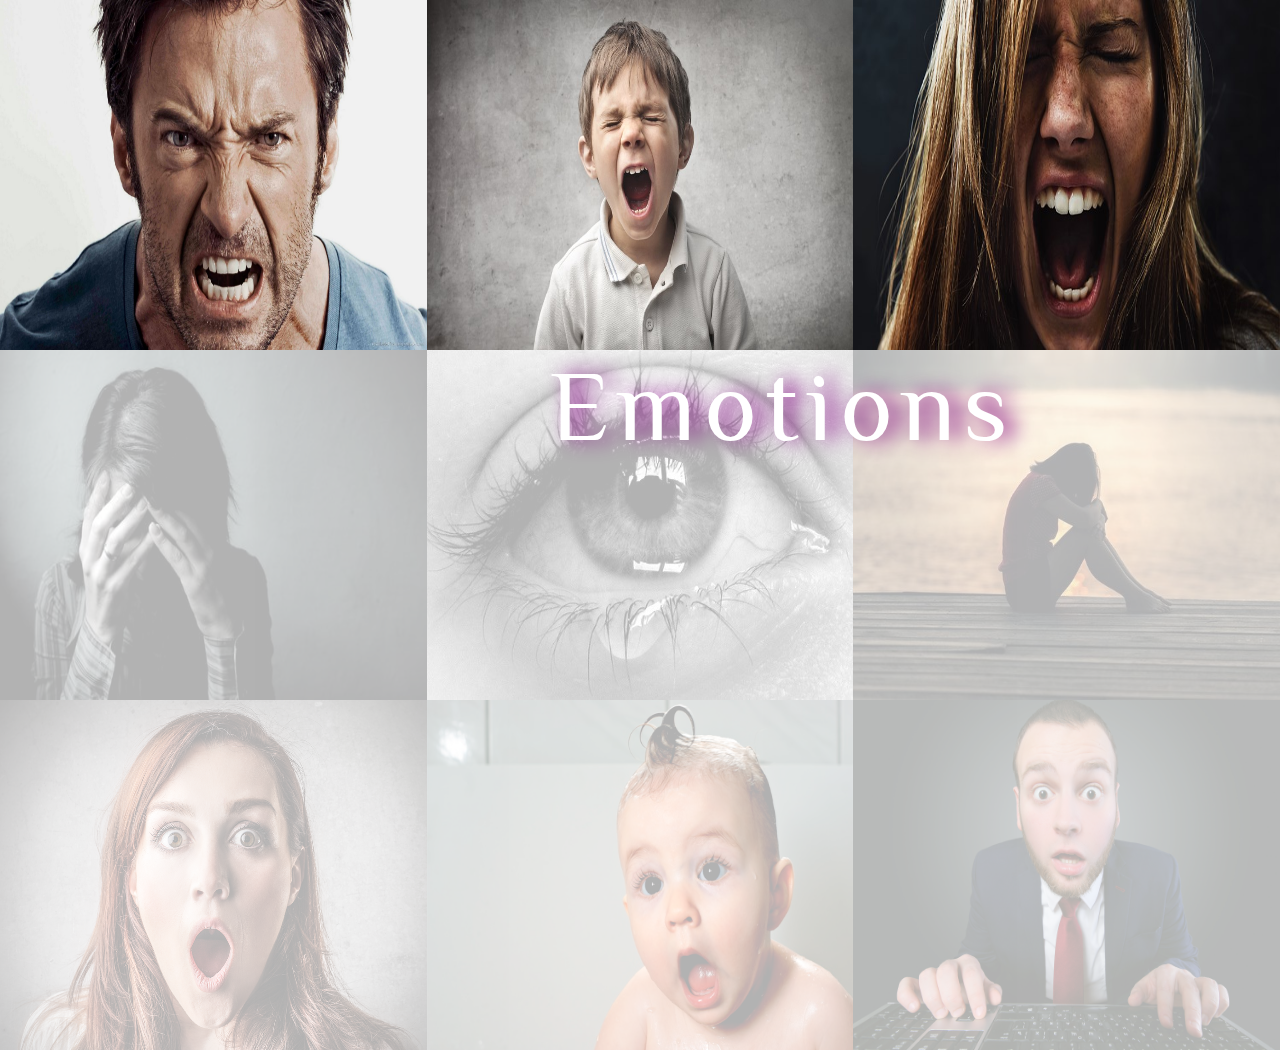
<file: index.html>
<!DOCTYPE html>
<html>
	<head>
		<meta charset="utf-8">
		<title>Emotions</title>
		<link rel="stylesheet" type="text/css" href="styles.css">
	</head>

	<body>

		<div class="column">
			<a href="drawing1.html"><div class="row" id="anger">
				<img src="images/anger1.jpg">
				<img src="images/anger2.jpg">
				<img src="images/anger3.jpg">
			</div></a>

			<a href="drawing2.html"><div class="row" id="sad">
				<img src="images/sad1.jpg">
				<img src="images/sad2.jpg">
				<img src="images/sad3.jpeg">
			</div></a>


			<a href="drawing3.html"><div class="row" id="surprise">
				<img src="images/surprise1.jpg">
				<img src="images/surprise2.jpg">
				<img src="images/surprise3.jpg">		
			</div></a>
		</div>

		<p>Emotions</p>



		<script type="text/javascript">
			var anger = document.querySelector('#anger');
			var sad = document.querySelector('#sad');
			var surprise = document.querySelector('#surprise');

			anger.onmouseover = function() {
				anger.style.opacity ="1.0";
				anger.style.transition = "2s";
			}
			anger.onmouseout = function() {
				anger.style.opacity = "0.3";
			}
			sad.onmouseover = function() {
				sad.style.opacity ="1.0";
				sad.style.transition = "2s";
			}
			sad.onmouseout = function() {
				sad.style.opacity = "0.3";
			}
			surprise.onmouseover = function() {
				surprise.style.opacity ="1.0";
				surprise.style.transition = "2s";
			}
			surprise.onmouseout = function() {
				surprise.style.opacity = "0.3";
			}	

		</script>
	</body>
	</html>
</file>
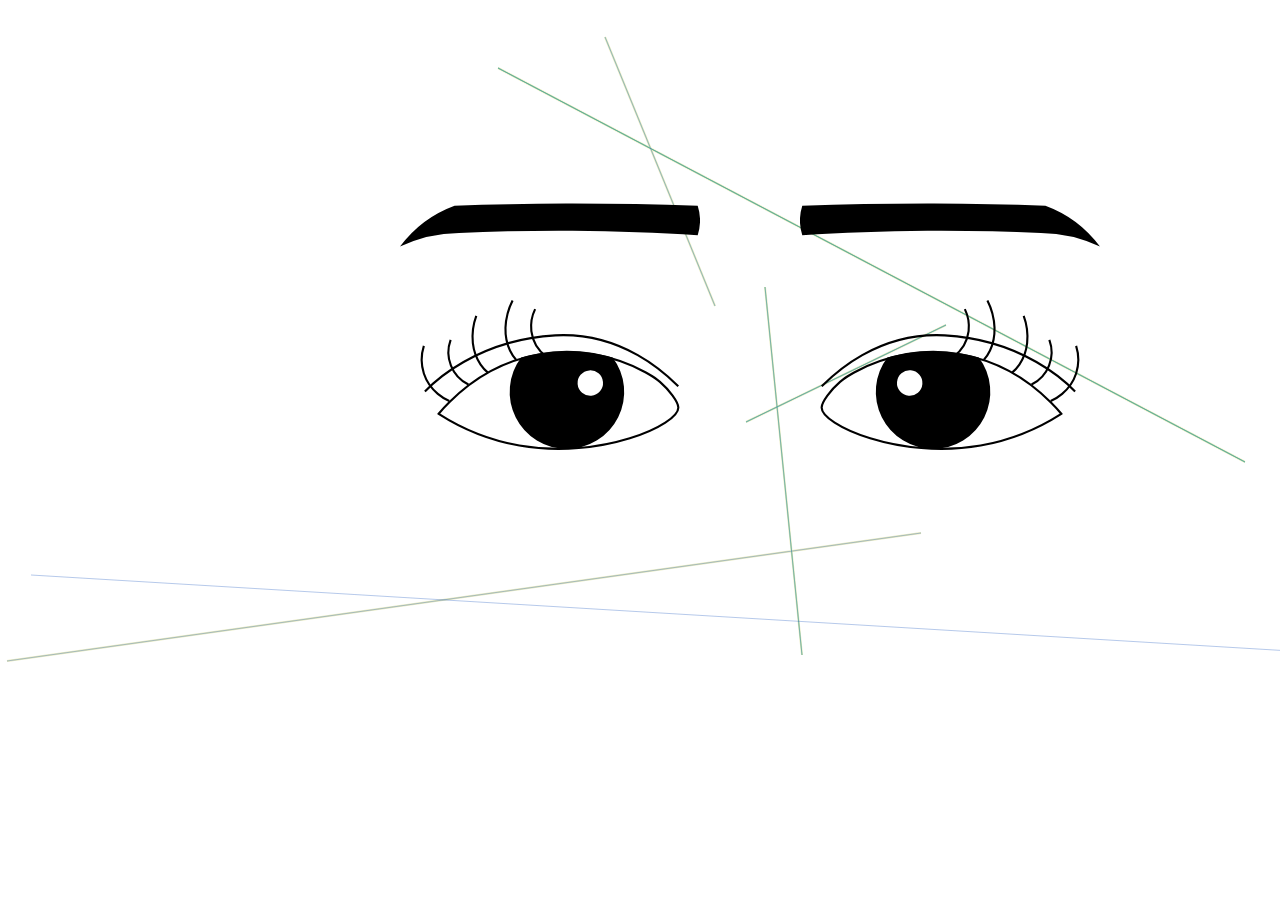
<file: final project/index.html>
<!DOCTYPE html>
<html>
	<head>
		<meta charset="utf-8">
		<title>Facial Expressions</title>
		<link rel="stylesheet" type="text/css" href="styles.css">
	</head>

	<body>
		<!--
		<video muted src="lightning.mp4" type="video/mp4" autoplay loop>
			Your browser does not support the video tag.
		</video>-->
		<!--SVG Symbol Definition-->
		<svg display="none">
			<symbol id="lefteye" viewBox="0 0 122.02 70.75">
		  		<title>left eye</title>
		  		<path d="M65.5,99.5c1.12-1.37,2.79-3.29,5-5.46,4.34-4.35,18.68-18.33,42-22.54,30.58-5.51,53.46,9.84,56,11.87l1.35,1.09c4.51,3.86,8.54,9.49,8.67,12,.39,8.06-36.44,24.77-75,18A104.17,104.17,0,0,1,65.5,99.5Z" transform="translate(-56.99 -45.83)" fill="#fff" stroke="#000" stroke-miterlimit="10"/>
		  		<path d="M126,116a26.85,26.85,0,0,0,21.53-43.08,84.32,84.32,0,0,0-33.76-2A69.45,69.45,0,0,0,104.39,73,26.85,26.85,0,0,0,126,116Z" transform="translate(-56.99 -45.83)"/>
		  		<path d="M59,89c3.63-3.86,24.5-24.5,61.5-26.5,32.76-1.77,53.74,19.83,58,24" transform="translate(-56.99 -45.83)" fill="none" stroke="#000" stroke-miterlimit="10"/>
			  	<path d="M65.5,61.5" transform="translate(-56.99 -45.83)" fill="#fff" stroke="#000" stroke-miterlimit="10"/>
			  	<circle cx="137" cy="85" r="6" transform="translate(-63.45 -34.39) rotate(-4.67)" fill="#fff"/>
			  	<path d="M70.5,93.5c-1.31-.58-9.12-4.17-12-13a21.46,21.46,0,0,1,0-13" transform="translate(-56.99 -45.83)" fill="none" stroke="#000" stroke-miterlimit="10"/>
			  	<path d="M102,74c-.76-.81-5.25-5.78-5-15.05a31,31,0,0,1,3.35-12.89" transform="translate(-56.99 -45.83)" fill="none" stroke="#000" stroke-miterlimit="10"/>
			  	<path d="M88.83,80.21c-.89-.69-6.2-5-7.22-14a28.58,28.58,0,0,1,1.62-12.9" transform="translate(-56.99 -45.83)" fill="none" stroke="#000" stroke-miterlimit="10"/>
			  	<path d="M116.2,72.41a17.44,17.44,0,0,1-7-11.9,18.82,18.82,0,0,1,1.78-10.38" transform="translate(-56.99 -45.83)" fill="none" stroke="#000" stroke-miterlimit="10"/>
			  	<path d="M79.52,85.72a17,17,0,0,1-8.39-21.11" transform="translate(-56.99 -45.83)" fill="none" stroke="#000" stroke-miterlimit="10"/>
			</symbol>

			<symbol id="lefteyebrow" viewBox="0 0 132.01 19.01">
		  		<title>left eyebrow</title>
		  		<path d="M190,120q-28-1.05-58-1-25.2.08-49,1a52.2,52.2,0,0,0-24,18,62.19,62.19,0,0,1,26-6c15.89-.74,32.58-1.12,50-1,19.25.13,37.61.85,55,2a21.51,21.51,0,0,0,0-13Z" transform="translate(-59 -118.99)"/>
			</symbol>

			<symbol id="righteye" viewBox="0 0 122.02 70.75">
				<title>right eye</title>
				<path d="M177.49,140.5c-1.12-1.37-2.79-3.29-5-5.46-4.34-4.35-18.68-18.33-42-22.54-30.58-5.51-53.46,9.84-56,11.87l-1.35,1.09c-4.51,3.86-8.54,9.49-8.67,12-.39,8.06,36.44,24.77,75,18A104.17,104.17,0,0,0,177.49,140.5Z" transform="translate(-63.99 -86.83)" fill="#fff" stroke="#000" stroke-miterlimit="10"/>
				<path d="M117,157a26.85,26.85,0,0,1-21.53-43.08,84.32,84.32,0,0,1,33.76-2A69.45,69.45,0,0,1,138.6,114,26.85,26.85,0,0,1,117,157Z" transform="translate(-63.99 -86.83)"/>
				<path d="M184,130c-3.63-3.86-24.5-24.5-61.5-26.5-32.76-1.77-53.74,19.83-58,24" transform="translate(-63.99 -86.83)" fill="none" stroke="#000" stroke-miterlimit="10"/>
				<path d="M177.49,102.5" transform="translate(-63.99 -86.83)" fill="#fff" stroke="#000" stroke-miterlimit="10"/>
				<circle cx="105.99" cy="126" r="6" transform="translate(-92.21 134.54) rotate(-85.33)" fill="#fff"/>
				<path d="M172.49,134.5c1.31-.58,9.12-4.17,12-13a21.46,21.46,0,0,0,0-13" transform="translate(-63.99 -86.83)" fill="none" stroke="#000" stroke-miterlimit="10"/>
				<path d="M141,115c.76-.81,5.25-5.78,5-15.05a31,31,0,0,0-3.35-12.89" transform="translate(-63.99 -86.83)" fill="none" stroke="#000" stroke-miterlimit="10"/>
				<path d="M154.16,121.21c.89-.69,6.2-5,7.22-14a28.58,28.58,0,0,0-1.62-12.9" transform="translate(-63.99 -86.83)" fill="none" stroke="#000" stroke-miterlimit="10"/>
				<path d="M126.78,113.41a17.44,17.44,0,0,0,7-11.9A18.82,18.82,0,0,0,132,91.13" transform="translate(-63.99 -86.83)" fill="none" stroke="#000" stroke-miterlimit="10"/>
				<path d="M163.47,126.72a17,17,0,0,0,8.39-21.11" transform="translate(-63.99 -86.83)" fill="none" stroke="#000" stroke-miterlimit="10"/>
			</symbol>

			<symbol id="righteyebrow" viewBox="0 0 132.01 19.01">
				<title>right eyebrow</title>
			 	<path d="M60,116q28-1.05,58-1,25.2.08,49,1a52.2,52.2,0,0,1,24,18,62.19,62.19,0,0,0-26-6c-15.89-.74-32.58-1.12-50-1-19.25.13-37.61.85-55,2a21.51,21.51,0,0,1,0-13Z" transform="translate(-59 -114.99)"/>
			</symbol>
		</svg>

		<!--SVG symbols displayed-->
		<canvas id="myCanvas" width="1500" height="700"></canvas>

			<svg class="features" id="leftBrow">
				<use xlink:href="#lefteyebrow"></use>
			</svg>

			<svg class="features" id="leftEye">
				<use xlink:href="#lefteye"></use>
			</svg>

			<svg class="features" id="rightBrow">
				<use xlink:href="#righteyebrow"></use>
			</svg>

			<svg class="features" id="rightEye">
				<use xlink:href="#righteye"></use>
			</svg>


		<script>
			var myCanvas  = document.getElementById("myCanvas");
			var mycontext = myCanvas.getContext('2d');
			var x;
			var y;
			var x2;
			var y2;
			var r;
			var g;
			var b;
			function line() {
				x=Math.floor(Math.random()*1500);
				y=Math.floor(Math.random()*700);
				x2=Math.floor(Math.random()*1500);
				y2=Math.floor(Math.random()*700);
				mycontext.moveTo(x, y);
				mycontext.lineTo(x2, y2);
				r=Math.floor(Math.random()*255);
                g=Math.floor(Math.random()*255);
                b=Math.floor(Math.random()*255);
                mycontext.strokeStyle='rgb(' + r + ',' + g +  ',' + b + ')';
				mycontext.lineWidth=Math.floor(Math.random()*3);
				mycontext.globalAlpha=0.3;      
				mycontext.stroke();
				mycontext.restore();
			}
			setInterval(line, 100);
 
		</script>


	</body>
</html>
</file>
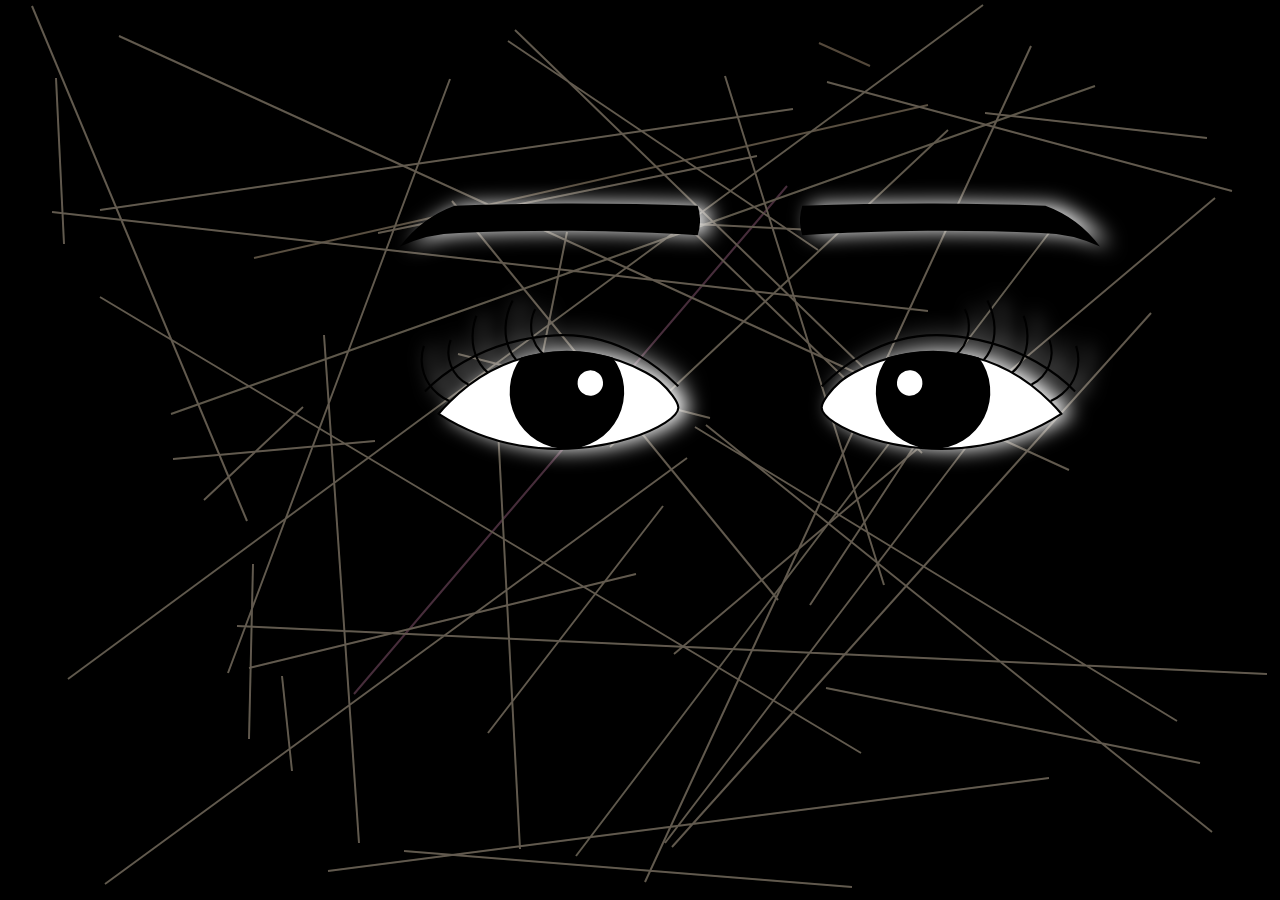
<file: drawing1.html>
<!DOCTYPE html>
<html>
	<head>
		<meta charset="utf-8">
		<title>Frown</title>
		<link rel="stylesheet" type="text/css" href="styles1.css">
	</head>

	<body>
		<!--
		<video muted src="lightning.mp4" type="video/mp4" autoplay loop>
			Your browser does not support the video tag.
		</video>-->
		<!--SVG Symbol Definition-->
		<svg display="none">
			<symbol id="lefteye" viewBox="0 0 122.02 70.75">
		  		<title>left eye</title>
		  		<path d="M65.5,99.5c1.12-1.37,2.79-3.29,5-5.46,4.34-4.35,18.68-18.33,42-22.54,30.58-5.51,53.46,9.84,56,11.87l1.35,1.09c4.51,3.86,8.54,9.49,8.67,12,.39,8.06-36.44,24.77-75,18A104.17,104.17,0,0,1,65.5,99.5Z" transform="translate(-56.99 -45.83)" fill="#fff" stroke="#000" stroke-miterlimit="10"/>
		  		<path d="M126,116a26.85,26.85,0,0,0,21.53-43.08,84.32,84.32,0,0,0-33.76-2A69.45,69.45,0,0,0,104.39,73,26.85,26.85,0,0,0,126,116Z" transform="translate(-56.99 -45.83)"/>
		  		<path d="M59,89c3.63-3.86,24.5-24.5,61.5-26.5,32.76-1.77,53.74,19.83,58,24" transform="translate(-56.99 -45.83)" fill="none" stroke="#000" stroke-miterlimit="10"/>
			  	<path d="M65.5,61.5" transform="translate(-56.99 -45.83)" fill="#fff" stroke="#000" stroke-miterlimit="10"/>
			  	<circle cx="137" cy="85" r="6" transform="translate(-63.45 -34.39) rotate(-4.67)" fill="#fff"/>
			  	<path d="M70.5,93.5c-1.31-.58-9.12-4.17-12-13a21.46,21.46,0,0,1,0-13" transform="translate(-56.99 -45.83)" fill="none" stroke="#000" stroke-miterlimit="10"/>
			  	<path d="M102,74c-.76-.81-5.25-5.78-5-15.05a31,31,0,0,1,3.35-12.89" transform="translate(-56.99 -45.83)" fill="none" stroke="#000" stroke-miterlimit="10"/>
			  	<path d="M88.83,80.21c-.89-.69-6.2-5-7.22-14a28.58,28.58,0,0,1,1.62-12.9" transform="translate(-56.99 -45.83)" fill="none" stroke="#000" stroke-miterlimit="10"/>
			  	<path d="M116.2,72.41a17.44,17.44,0,0,1-7-11.9,18.82,18.82,0,0,1,1.78-10.38" transform="translate(-56.99 -45.83)" fill="none" stroke="#000" stroke-miterlimit="10"/>
			  	<path d="M79.52,85.72a17,17,0,0,1-8.39-21.11" transform="translate(-56.99 -45.83)" fill="none" stroke="#000" stroke-miterlimit="10"/>
			</symbol>

			<symbol id="lefteyebrow" viewBox="0 0 132.01 19.01">
		  		<title>left eyebrow</title>
		  		<path d="M190,120q-28-1.05-58-1-25.2.08-49,1a52.2,52.2,0,0,0-24,18,62.19,62.19,0,0,1,26-6c15.89-.74,32.58-1.12,50-1,19.25.13,37.61.85,55,2a21.51,21.51,0,0,0,0-13Z" transform="translate(-59 -118.99)"/>
			</symbol>

			<symbol id="righteye" viewBox="0 0 122.02 70.75">
				<title>right eye</title>
				<path d="M177.49,140.5c-1.12-1.37-2.79-3.29-5-5.46-4.34-4.35-18.68-18.33-42-22.54-30.58-5.51-53.46,9.84-56,11.87l-1.35,1.09c-4.51,3.86-8.54,9.49-8.67,12-.39,8.06,36.44,24.77,75,18A104.17,104.17,0,0,0,177.49,140.5Z" transform="translate(-63.99 -86.83)" fill="#fff" stroke="#000" stroke-miterlimit="10"/>
				<path d="M117,157a26.85,26.85,0,0,1-21.53-43.08,84.32,84.32,0,0,1,33.76-2A69.45,69.45,0,0,1,138.6,114,26.85,26.85,0,0,1,117,157Z" transform="translate(-63.99 -86.83)"/>
				<path d="M184,130c-3.63-3.86-24.5-24.5-61.5-26.5-32.76-1.77-53.74,19.83-58,24" transform="translate(-63.99 -86.83)" fill="none" stroke="#000" stroke-miterlimit="10"/>
				<path d="M177.49,102.5" transform="translate(-63.99 -86.83)" fill="#fff" stroke="#000" stroke-miterlimit="10"/>
				<circle cx="105.99" cy="126" r="6" transform="translate(-92.21 134.54) rotate(-85.33)" fill="#fff"/>
				<path d="M172.49,134.5c1.31-.58,9.12-4.17,12-13a21.46,21.46,0,0,0,0-13" transform="translate(-63.99 -86.83)" fill="none" stroke="#000" stroke-miterlimit="10"/>
				<path d="M141,115c.76-.81,5.25-5.78,5-15.05a31,31,0,0,0-3.35-12.89" transform="translate(-63.99 -86.83)" fill="none" stroke="#000" stroke-miterlimit="10"/>
				<path d="M154.16,121.21c.89-.69,6.2-5,7.22-14a28.58,28.58,0,0,0-1.62-12.9" transform="translate(-63.99 -86.83)" fill="none" stroke="#000" stroke-miterlimit="10"/>
				<path d="M126.78,113.41a17.44,17.44,0,0,0,7-11.9A18.82,18.82,0,0,0,132,91.13" transform="translate(-63.99 -86.83)" fill="none" stroke="#000" stroke-miterlimit="10"/>
				<path d="M163.47,126.72a17,17,0,0,0,8.39-21.11" transform="translate(-63.99 -86.83)" fill="none" stroke="#000" stroke-miterlimit="10"/>
			</symbol>

			<symbol id="righteyebrow" viewBox="0 0 132.01 19.01">
				<title>right eyebrow</title>
			 	<path d="M60,116q28-1.05,58-1,25.2.08,49,1a52.2,52.2,0,0,1,24,18,62.19,62.19,0,0,0-26-6c-15.89-.74-32.58-1.12-50-1-19.25.13-37.61.85-55,2a21.51,21.51,0,0,1,0-13Z" transform="translate(-59 -114.99)"/>
			</symbol>
		</svg>

		<!--SVG symbols displayed-->
		<canvas id="myCanvas"></canvas>

			<svg class="features" id="leftBrow">
				<use xlink:href="#lefteyebrow"></use>
			</svg>

			<svg class="features" id="leftEye">
				<use xlink:href="#lefteye"></use>
			</svg>

			<svg class="features" id="rightBrow">
				<use xlink:href="#righteyebrow"></use>
			</svg>

			<svg class="features" id="rightEye">
				<use xlink:href="#righteye"></use>
			</svg>


		<script>
			const myCanvas  = document.getElementById("myCanvas");
			const mycontext = myCanvas.getContext('2d');
			var referenceWidth;
			var referenceHeight;
			function init() {
				referenceWidth = window.innerWidth;
				referenceHeight = window.innerHeight;

				myCanvas.style.width = referenceWidth + 'px';
				myCanvas.style.height = referenceHeight + 'px';

				var scale = window.devicePixelRatio;
				myCanvas.width = referenceWidth * scale;
				myCanvas.height = referenceHeight * scale;

				mycontext.scale(scale,scale);

				mycontext.fillRect(0,0,referenceWidth,referenceHeight)
			}
			var x;
			var y;
			var x2;
			var y2;
			var r;
			var g;
			var b;
			function line() {
				mycontext.fillRect(0,0,referenceWidth, referenceHeight);
				x=Math.floor(Math.random()*referenceWidth);
				y=Math.floor(Math.random()*referenceHeight);
				x2=Math.floor(Math.random()*referenceWidth);
				y2=Math.floor(Math.random()*referenceHeight);
				mycontext.moveTo(x, y);
				mycontext.lineTo(x2, y2);
				r=Math.floor(Math.random()*255);
                g=Math.floor(Math.random()*255);
                b=Math.floor(Math.random()*255);
                mycontext.strokeStyle='rgb(' + r + ',' + g +  ',' + b + ')';
				mycontext.lineWidth=Math.floor(Math.random()*3);
				mycontext.globalAlpha=0.3;      
				mycontext.stroke();
				mycontext.restore();
				requestAnimationFrame(line);
			}
			init();
			line();

			window.addEventListener('resize',init);
 
		</script>


	</body>
</html>
</file>
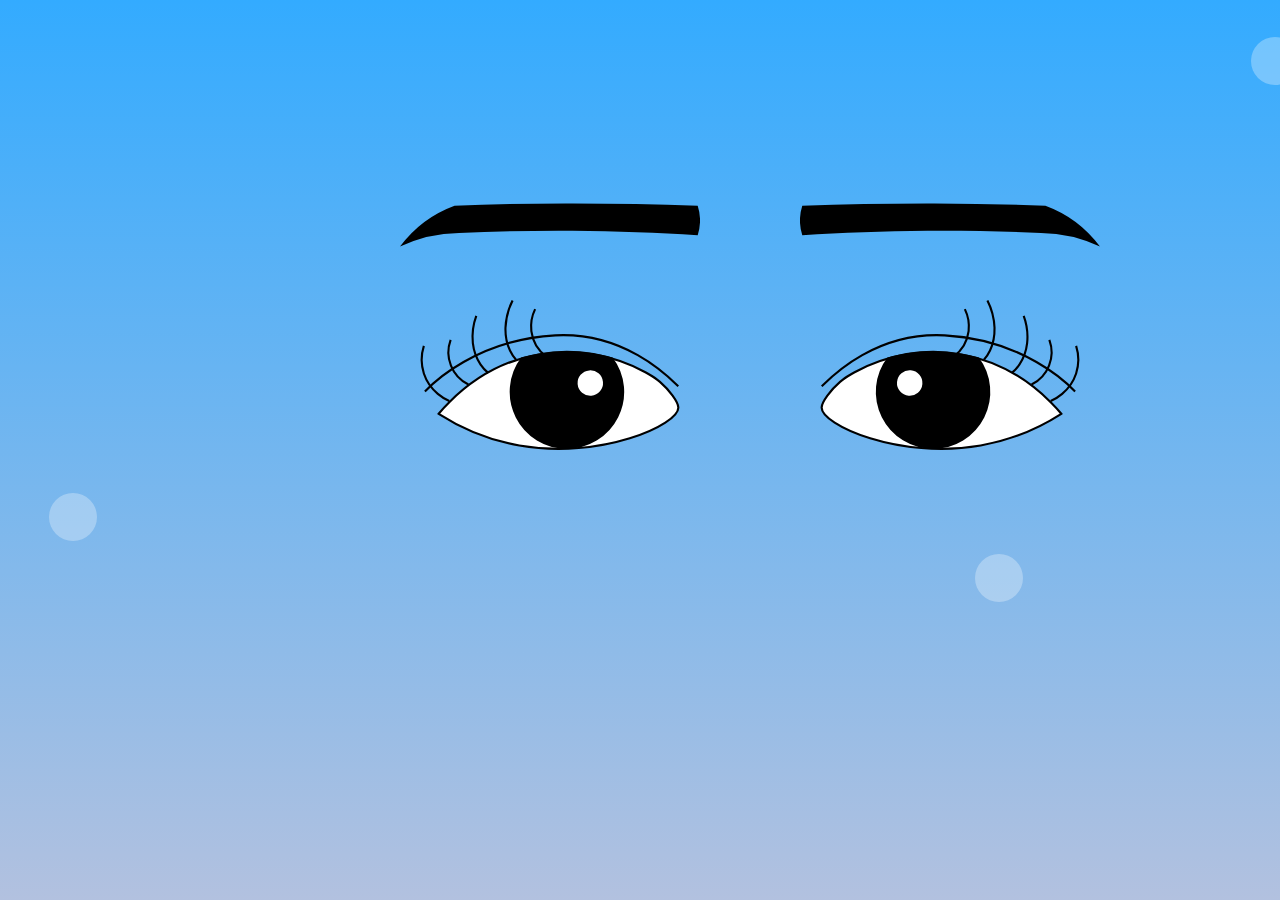
<file: drawing2.html>
<!DOCTYPE html>
<html>
<head>
	<title>Sadness</title>
	<meta charset="utf-8">
	<link rel="stylesheet" href="styles2.css">
</head>
	<body>
		<svg display="none">
			<symbol id="lefteye" viewBox="0 0 122.02 70.75">
		  		<title>left eye</title>
		  		<path d="M65.5,99.5c1.12-1.37,2.79-3.29,5-5.46,4.34-4.35,18.68-18.33,42-22.54,30.58-5.51,53.46,9.84,56,11.87l1.35,1.09c4.51,3.86,8.54,9.49,8.67,12,.39,8.06-36.44,24.77-75,18A104.17,104.17,0,0,1,65.5,99.5Z" transform="translate(-56.99 -45.83)" fill="#fff" stroke="#000" stroke-miterlimit="10"/>
		  		<path d="M126,116a26.85,26.85,0,0,0,21.53-43.08,84.32,84.32,0,0,0-33.76-2A69.45,69.45,0,0,0,104.39,73,26.85,26.85,0,0,0,126,116Z" transform="translate(-56.99 -45.83)"/>
		  		<path d="M59,89c3.63-3.86,24.5-24.5,61.5-26.5,32.76-1.77,53.74,19.83,58,24" transform="translate(-56.99 -45.83)" fill="none" stroke="#000" stroke-miterlimit="10"/>
			  	<path d="M65.5,61.5" transform="translate(-56.99 -45.83)" fill="#fff" stroke="#000" stroke-miterlimit="10"/>
			  	<circle cx="137" cy="85" r="6" transform="translate(-63.45 -34.39) rotate(-4.67)" fill="#fff"/>
			  	<path d="M70.5,93.5c-1.31-.58-9.12-4.17-12-13a21.46,21.46,0,0,1,0-13" transform="translate(-56.99 -45.83)" fill="none" stroke="#000" stroke-miterlimit="10"/>
			  	<path d="M102,74c-.76-.81-5.25-5.78-5-15.05a31,31,0,0,1,3.35-12.89" transform="translate(-56.99 -45.83)" fill="none" stroke="#000" stroke-miterlimit="10"/>
			  	<path d="M88.83,80.21c-.89-.69-6.2-5-7.22-14a28.58,28.58,0,0,1,1.62-12.9" transform="translate(-56.99 -45.83)" fill="none" stroke="#000" stroke-miterlimit="10"/>
			  	<path d="M116.2,72.41a17.44,17.44,0,0,1-7-11.9,18.82,18.82,0,0,1,1.78-10.38" transform="translate(-56.99 -45.83)" fill="none" stroke="#000" stroke-miterlimit="10"/>
			  	<path d="M79.52,85.72a17,17,0,0,1-8.39-21.11" transform="translate(-56.99 -45.83)" fill="none" stroke="#000" stroke-miterlimit="10"/>
			</symbol>

			<symbol id="lefteyebrow" viewBox="0 0 132.01 19.01">
		  		<title>left eyebrow</title>
		  		<path d="M190,120q-28-1.05-58-1-25.2.08-49,1a52.2,52.2,0,0,0-24,18,62.19,62.19,0,0,1,26-6c15.89-.74,32.58-1.12,50-1,19.25.13,37.61.85,55,2a21.51,21.51,0,0,0,0-13Z" transform="translate(-59 -118.99)"/>
			</symbol>

			<symbol id="righteye" viewBox="0 0 122.02 70.75">
				<title>right eye</title>
				<path d="M177.49,140.5c-1.12-1.37-2.79-3.29-5-5.46-4.34-4.35-18.68-18.33-42-22.54-30.58-5.51-53.46,9.84-56,11.87l-1.35,1.09c-4.51,3.86-8.54,9.49-8.67,12-.39,8.06,36.44,24.77,75,18A104.17,104.17,0,0,0,177.49,140.5Z" transform="translate(-63.99 -86.83)" fill="#fff" stroke="#000" stroke-miterlimit="10"/>
				<path d="M117,157a26.85,26.85,0,0,1-21.53-43.08,84.32,84.32,0,0,1,33.76-2A69.45,69.45,0,0,1,138.6,114,26.85,26.85,0,0,1,117,157Z" transform="translate(-63.99 -86.83)"/>
				<path d="M184,130c-3.63-3.86-24.5-24.5-61.5-26.5-32.76-1.77-53.74,19.83-58,24" transform="translate(-63.99 -86.83)" fill="none" stroke="#000" stroke-miterlimit="10"/>
				<path d="M177.49,102.5" transform="translate(-63.99 -86.83)" fill="#fff" stroke="#000" stroke-miterlimit="10"/>
				<circle cx="105.99" cy="126" r="6" transform="translate(-92.21 134.54) rotate(-85.33)" fill="#fff"/>
				<path d="M172.49,134.5c1.31-.58,9.12-4.17,12-13a21.46,21.46,0,0,0,0-13" transform="translate(-63.99 -86.83)" fill="none" stroke="#000" stroke-miterlimit="10"/>
				<path d="M141,115c.76-.81,5.25-5.78,5-15.05a31,31,0,0,0-3.35-12.89" transform="translate(-63.99 -86.83)" fill="none" stroke="#000" stroke-miterlimit="10"/>
				<path d="M154.16,121.21c.89-.69,6.2-5,7.22-14a28.58,28.58,0,0,0-1.62-12.9" transform="translate(-63.99 -86.83)" fill="none" stroke="#000" stroke-miterlimit="10"/>
				<path d="M126.78,113.41a17.44,17.44,0,0,0,7-11.9A18.82,18.82,0,0,0,132,91.13" transform="translate(-63.99 -86.83)" fill="none" stroke="#000" stroke-miterlimit="10"/>
				<path d="M163.47,126.72a17,17,0,0,0,8.39-21.11" transform="translate(-63.99 -86.83)" fill="none" stroke="#000" stroke-miterlimit="10"/>
			</symbol>

			<symbol id="righteyebrow" viewBox="0 0 132.01 19.01">
				<title>right eyebrow</title>
			 	<path d="M60,116q28-1.05,58-1,25.2.08,49,1a52.2,52.2,0,0,1,24,18,62.19,62.19,0,0,0-26-6c-15.89-.74-32.58-1.12-50-1-19.25.13-37.61.85-55,2a21.51,21.51,0,0,1,0-13Z" transform="translate(-59 -114.99)"/>
			</symbol>
		</svg>

		<!--SVG symbols displayed-->
		
		<div id="ocean">
			<svg class="features" id="leftBrow">
				<use xlink:href="#lefteyebrow"></use>
			</svg>

			<svg class="features" id="leftEye">
				<use xlink:href="#lefteye"></use>
			</svg>

			<svg class="features" id="rightBrow">
				<use xlink:href="#righteyebrow"></use>
			</svg>

			<svg class="features" id="rightEye">
				<use xlink:href="#righteye"></use>
			</svg>
		</div>
		

	
		<canvas></canvas>
		
		

		<script type="text/javascript">
			const myCanvas = document.querySelector('canvas');
			const context = myCanvas.getContext('2d');

			var referenceWidth;
			var referenceHeight;

			function init() {
				referenceWidth = window.innerWidth;
				referenceHeight = window.innerHeight;

				myCanvas.style.width = referenceWidth + 'px';
				myCanvas.style.height = referenceHeight + 'px';

				var scale = window.devicePixelRatio;
				myCanvas.width = referenceWidth * scale;
				myCanvas.height = referenceHeight * scale;

				context.scale(scale,scale);


			}

			var x;
			var y;
			var r;

			
			function bubble() {
				x = Math.floor(Math.random() * referenceWidth);
				y = Math.floor(Math.random() * referenceHeight);
				r = Math.floor(Math.random() * 30);
				context.beginPath();
				context.arc(x, y, r, 0, Math.PI * 2);
				context.fillStyle = "rgba(255,255,255,0.3)";
				context.fill();
				context.closePath();
				
			}
			init();
			setInterval(bubble, 200);
			

			window.addEventListener('resize',init);

		</script>
	


	</body>
</html>
</file>
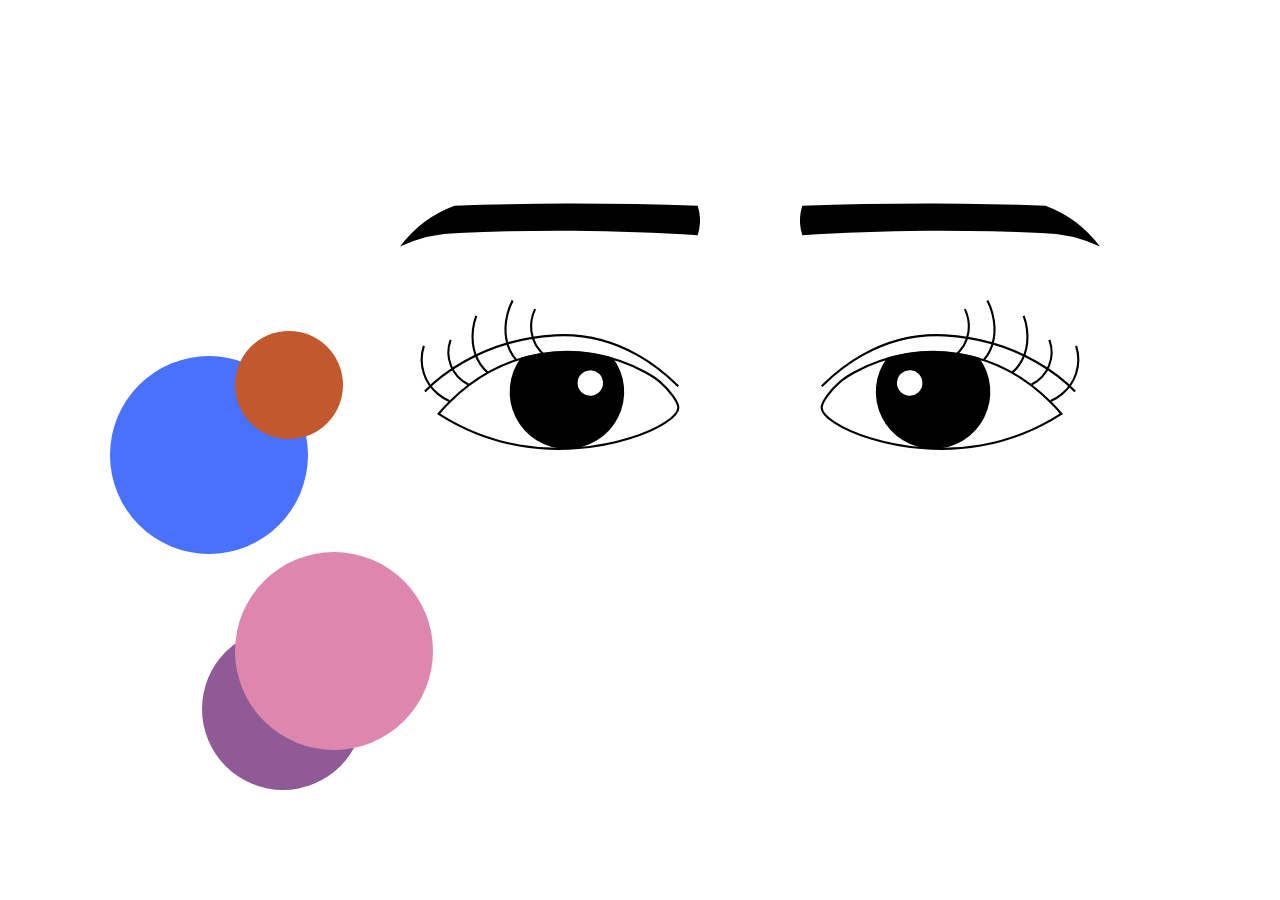
<file: drawing3.html>
<!DOCTYPE html>
<html>
<head>
	<title>Surprise</title>
	<meta charset="utf-8">
	<link rel="stylesheet" href="styles3.css">
</head>
	<body>
		<svg display="none">
			<symbol id="lefteye" viewBox="0 0 122.02 70.75">
		  		<title>left eye</title>
		  		<path d="M65.5,99.5c1.12-1.37,2.79-3.29,5-5.46,4.34-4.35,18.68-18.33,42-22.54,30.58-5.51,53.46,9.84,56,11.87l1.35,1.09c4.51,3.86,8.54,9.49,8.67,12,.39,8.06-36.44,24.77-75,18A104.17,104.17,0,0,1,65.5,99.5Z" transform="translate(-56.99 -45.83)" fill="#fff" stroke="#000" stroke-miterlimit="10"/>
		  		<path d="M126,116a26.85,26.85,0,0,0,21.53-43.08,84.32,84.32,0,0,0-33.76-2A69.45,69.45,0,0,0,104.39,73,26.85,26.85,0,0,0,126,116Z" transform="translate(-56.99 -45.83)"/>
		  		<path d="M59,89c3.63-3.86,24.5-24.5,61.5-26.5,32.76-1.77,53.74,19.83,58,24" transform="translate(-56.99 -45.83)" fill="none" stroke="#000" stroke-miterlimit="10"/>
			  	<path d="M65.5,61.5" transform="translate(-56.99 -45.83)" fill="#fff" stroke="#000" stroke-miterlimit="10"/>
			  	<circle cx="137" cy="85" r="6" transform="translate(-63.45 -34.39) rotate(-4.67)" fill="#fff"/>
			  	<path d="M70.5,93.5c-1.31-.58-9.12-4.17-12-13a21.46,21.46,0,0,1,0-13" transform="translate(-56.99 -45.83)" fill="none" stroke="#000" stroke-miterlimit="10"/>
			  	<path d="M102,74c-.76-.81-5.25-5.78-5-15.05a31,31,0,0,1,3.35-12.89" transform="translate(-56.99 -45.83)" fill="none" stroke="#000" stroke-miterlimit="10"/>
			  	<path d="M88.83,80.21c-.89-.69-6.2-5-7.22-14a28.58,28.58,0,0,1,1.62-12.9" transform="translate(-56.99 -45.83)" fill="none" stroke="#000" stroke-miterlimit="10"/>
			  	<path d="M116.2,72.41a17.44,17.44,0,0,1-7-11.9,18.82,18.82,0,0,1,1.78-10.38" transform="translate(-56.99 -45.83)" fill="none" stroke="#000" stroke-miterlimit="10"/>
			  	<path d="M79.52,85.72a17,17,0,0,1-8.39-21.11" transform="translate(-56.99 -45.83)" fill="none" stroke="#000" stroke-miterlimit="10"/>
			</symbol>

			<symbol id="lefteyebrow" viewBox="0 0 132.01 19.01">
		  		<title>left eyebrow</title>
		  		<path d="M190,120q-28-1.05-58-1-25.2.08-49,1a52.2,52.2,0,0,0-24,18,62.19,62.19,0,0,1,26-6c15.89-.74,32.58-1.12,50-1,19.25.13,37.61.85,55,2a21.51,21.51,0,0,0,0-13Z" transform="translate(-59 -118.99)"/>
			</symbol>

			<symbol id="righteye" viewBox="0 0 122.02 70.75">
				<title>right eye</title>
				<path d="M177.49,140.5c-1.12-1.37-2.79-3.29-5-5.46-4.34-4.35-18.68-18.33-42-22.54-30.58-5.51-53.46,9.84-56,11.87l-1.35,1.09c-4.51,3.86-8.54,9.49-8.67,12-.39,8.06,36.44,24.77,75,18A104.17,104.17,0,0,0,177.49,140.5Z" transform="translate(-63.99 -86.83)" fill="#fff" stroke="#000" stroke-miterlimit="10"/>
				<path d="M117,157a26.85,26.85,0,0,1-21.53-43.08,84.32,84.32,0,0,1,33.76-2A69.45,69.45,0,0,1,138.6,114,26.85,26.85,0,0,1,117,157Z" transform="translate(-63.99 -86.83)"/>
				<path d="M184,130c-3.63-3.86-24.5-24.5-61.5-26.5-32.76-1.77-53.74,19.83-58,24" transform="translate(-63.99 -86.83)" fill="none" stroke="#000" stroke-miterlimit="10"/>
				<path d="M177.49,102.5" transform="translate(-63.99 -86.83)" fill="#fff" stroke="#000" stroke-miterlimit="10"/>
				<circle cx="105.99" cy="126" r="6" transform="translate(-92.21 134.54) rotate(-85.33)" fill="#fff"/>
				<path d="M172.49,134.5c1.31-.58,9.12-4.17,12-13a21.46,21.46,0,0,0,0-13" transform="translate(-63.99 -86.83)" fill="none" stroke="#000" stroke-miterlimit="10"/>
				<path d="M141,115c.76-.81,5.25-5.78,5-15.05a31,31,0,0,0-3.35-12.89" transform="translate(-63.99 -86.83)" fill="none" stroke="#000" stroke-miterlimit="10"/>
				<path d="M154.16,121.21c.89-.69,6.2-5,7.22-14a28.58,28.58,0,0,0-1.62-12.9" transform="translate(-63.99 -86.83)" fill="none" stroke="#000" stroke-miterlimit="10"/>
				<path d="M126.78,113.41a17.44,17.44,0,0,0,7-11.9A18.82,18.82,0,0,0,132,91.13" transform="translate(-63.99 -86.83)" fill="none" stroke="#000" stroke-miterlimit="10"/>
				<path d="M163.47,126.72a17,17,0,0,0,8.39-21.11" transform="translate(-63.99 -86.83)" fill="none" stroke="#000" stroke-miterlimit="10"/>
			</symbol>

			<symbol id="righteyebrow" viewBox="0 0 132.01 19.01">
				<title>right eyebrow</title>
			 	<path d="M60,116q28-1.05,58-1,25.2.08,49,1a52.2,52.2,0,0,1,24,18,62.19,62.19,0,0,0-26-6c-15.89-.74-32.58-1.12-50-1-19.25.13-37.61.85-55,2a21.51,21.51,0,0,1,0-13Z" transform="translate(-59 -114.99)"/>
			</symbol>
		</svg>


		<!--SVG symbols displayed-->
		

		<canvas></canvas>
		<div id="ocean">
			<svg class="features" id="leftBrow">
				<use xlink:href="#lefteyebrow"></use>
			</svg>

			<svg class="features" id="leftEye">
				<use xlink:href="#lefteye"></use>
			</svg>

			<svg class="features" id="rightBrow">
				<use xlink:href="#righteyebrow"></use>
			</svg>

			<svg class="features" id="rightEye">
				<use xlink:href="#righteye"></use>
			</svg>
		</div>
	
		
		

		<script type="text/javascript">
			const myCanvas = document.querySelector('canvas');
			const context = myCanvas.getContext('2d');

			var referenceWidth;
			var referenceHeight;

			function init() {
				referenceWidth = window.innerWidth;
				referenceHeight = window.innerHeight;

				myCanvas.style.width = referenceWidth + 'px';
				myCanvas.style.height = referenceHeight + 'px';

				var scale = window.devicePixelRatio;
				myCanvas.width = referenceWidth * scale;
				myCanvas.height = referenceHeight * scale;

				context.scale(scale,scale);


			}

			var x;
			var y;
			var z;
			var r;
			var g;
			var b;

			
			function bubble() {
				x = Math.floor(Math.random() * referenceWidth);
				y = Math.floor(Math.random() * referenceHeight);
				z = Math.floor(Math.random() * 100);
				context.beginPath();
				context.arc(x, y, z, 0, Math.PI * 2);
				r=Math.floor(Math.random()*255);
                g=Math.floor(Math.random()*255);
                b=Math.floor(Math.random()*255);
                context.fillStyle='rgb(' + r + ',' + g +  ',' + b + ')';				
				context.fill();
				
			}
			init();
			setInterval(bubble, 150);
			

			window.addEventListener('resize',init);

		</script>
	</body>
</html>
</file>
<file: styles.css>
@import url('https://fonts.googleapis.com/css?family=Philosopher');


body {
	margin: 0;

}


.row img {
	width: 33.333%;
	height: 350px;
	float: left;
}



#anger, #sad, #surprise {
	opacity: 0.3;
}

p {
	position: absolute;
	top: 250px;
	left: 550px;
	
	font-size: 100px;
	font-family: 'Philosopher',sans-serif;
	letter-spacing: 8px;
	color: white;
	filter: drop-shadow(10px 0px 10px purple);
}
</file>
<file: final project/styles.css>
body {
	width: 80%;
	margin: auto;


}

/*
video {
	position: fixed;
	top: 0;
	left: 0;
	z-index: -100;
	min-height: 120%;
	min-width: 100%;
	width: auto;
	height: auto;
}
*/

svg.features {
	position: absolute;
}

svg#leftBrow {
	left: 400px;
	top: 150px;
	animation: leftBrowMove 5s linear forwards;
}

svg#rightBrow {
	top: 150px;
	left: 800px;
	animation: rightBrowMove 5s linear forwards;
}

svg#leftEye {
	top: 300px;
	left: 400px;
	animation: leftEyeMove 5s linear forwards;
}

svg#rightEye {
	top: 300px;
	left: 800px;
	animation: rightEyeMove 5s linear forwards;
	/*filter: drop-shadow(10px 0px 10px red);*/
}

canvas {
	position: absolute;
	left: 0px;
	top: 0px;
}

@keyframes leftBrowMove {
	0% {
		transform: rotate(0deg);
	}
	50% {
		transform: rotate(10deg);
		top: 170px;
	}
	100% {
		transform: rotate(20deg);
		top: 190px;
	}
}

@keyframes rightBrowMove {
	0% {
		transform: rotate(0deg);
	}
	50% {
		transform: rotate(-10deg);
		top: 170px;
	}
	100% {
		transform: rotate(-20deg);
		top: 190px;
	}
}

@keyframes leftEyeMove {
	0% {
		transform: rotate(0deg);
	}
	50% {
		transform: rotate(5deg);
		left: 420px;
	}
	100% {
		transform: rotate(10deg);
		left: 430px;
	}
}

@keyframes rightEyeMove {
	0% {
		transform: rotate(0deg);
	}
	50% {
		transform: rotate(-10deg);
		left: 780px;
	}
	100% {
		transform: rotate(-15deg);
		left: 770px;
	}
}
</file>
<file: styles1.css>
body {
	width: 80%;
	margin: auto;
}

svg.features {
	position: absolute;
}

svg#leftBrow {
	left: 400px;
	top: 150px;
	animation: leftBrowMove 5s linear forwards;
	filter: drop-shadow(10px 0px 10px white);
}

svg#rightBrow {
	top: 150px;
	left: 800px;
	animation: rightBrowMove 5s linear forwards;
	filter: drop-shadow(10px 0px 10px white);
}

svg#leftEye {
	top: 300px;
	left: 400px;
	animation: leftEyeMove 5s linear forwards;
	filter: drop-shadow(10px 0px 10px white);
}

svg#rightEye {
	top: 300px;
	left: 800px;
	animation: rightEyeMove 5s linear forwards;
	filter: drop-shadow(10px 0px 10px white);
}

canvas {
	position: absolute;
	left: 0px;
	top: 0px;
}

@keyframes leftBrowMove {
	0% {
		transform: rotate(0deg);
	}
	50% {
		transform: rotate(10deg);
		top: 170px;
	}
	100% {
		transform: rotate(20deg);
		top: 190px;
	}
}

@keyframes rightBrowMove {
	0% {
		transform: rotate(0deg);
	}
	50% {
		transform: rotate(-10deg);
		top: 170px;
	}
	100% {
		transform: rotate(-20deg);
		top: 190px;
	}
}

@keyframes leftEyeMove {
	0% {
		transform: rotate(0deg);
	}
	50% {
		transform: rotate(5deg);
		left: 420px;
	}
	100% {
		transform: rotate(10deg);
		left: 430px;
	}
}

@keyframes rightEyeMove {
	0% {
		transform: rotate(0deg);
	}
	50% {
		transform: rotate(-10deg);
		left: 780px;
	}
	100% {
		transform: rotate(-15deg);
		left: 770px;
	}
}
</file>
<file: styles2.css>
body {
	width: 100%;
	margin: auto;
}

canvas {
	display: block;
	width: 100%;
	height: 100%;
	position: relative;
}

svg.features {
	position: absolute;
}

svg#leftBrow {
	left: 400px;
	top: 150px;
	animation: leftBrowMove 5s linear forwards;
}

svg#rightBrow {
	top: 150px;
	left: 800px;
	animation: rightBrowMove 5s linear forwards;
}

svg#leftEye {
	top: 300px;
	left: 400px;
	animation: leftEyeMove 5s linear forwards;
}

svg#rightEye {
	top: 300px;
	left: 800px;
	animation: rightEyeMove 5s linear forwards;
	/*filter: drop-shadow(10px 0px 10px red);*/
}

#ocean {
	position:absolute;
  	width:100%;
  	min-height:100%;
  	background: linear-gradient(0deg,rgba(0,50,150,0.3),rgba(0,150,255,0.8));
  );
}



@keyframes leftBrowMove {
	0% {
		transform: rotate(0deg);
	}
	50% {
		transform: rotate(-10deg);
		top: 170px;
	}
	100% {
		transform: rotate(-20deg);
		top: 190px;
	}
}

@keyframes rightBrowMove {
	0% {
		transform: rotate(0deg);
	}
	50% {
		transform: rotate(10deg);
		top: 170px;
	}
	100% {
		transform: rotate(20deg);
		top: 190px;
	}
}

@keyframes leftEyeMove {
	0% {
		transform: rotate(0deg);
	}
	50% {
		left: 420px;
	}
	100% {
		left: 430px;
	}
}

@keyframes rightEyeMove {
	0% {
		transform: rotate(0deg);
	}
	50% {
		left: 780px;
	}
	100% {
		left: 770px;
	}
}
</file>
<file: styles3.css>
body {
	width: 100%;
	margin: auto;
}

canvas {
	display: block;
	width: 100%;
	height: 100%;
	position: relative;
}

svg.features {
	position: absolute;
}

svg#leftBrow {
	left: 400px;
	top: 150px;
	animation: leftBrowMove 2s linear forwards infinite;
}

svg#rightBrow {
	top: 150px;
	left: 800px;
	animation: rightBrowMove 2s linear forwards infinite;
}

svg#leftEye {
	top: 300px;
	left: 400px;
	animation: leftEyeMove 2s linear forwards infinite;
}

svg#rightEye {
	top: 300px;
	left: 800px;
	animation: rightEyeMove 2s linear forwards infinite;
	/*filter: drop-shadow(10px 0px 10px red);*/
}


@keyframes leftBrowMove {
	0% {
		transform: scale(0.6);
		left: 450px;
	}	
	100% {
		transform: scale(1.4) rotate(-5deg);	
		left: 300px;	
	}
}

@keyframes rightBrowMove {
	0% {
		transform: scale(0.6);
		left: 770px;
	}
	100% {
		transform: scale(1.4) rotate(5deg);	
		left: 880px;	
	}
}

@keyframes leftEyeMove {
	0% {
		transform: scale(0.6);
		left: 450px;
		top: 250px;
	}
	100% {
		transform: scale(1.4);
		left: 350px;
	}
}

@keyframes rightEyeMove {
	0% {
		transform: scale(0.6);
		left: 750px;
		top: 250px;
	}
	100% {
		transform: scale(1.4);
		left: 850px;
	}
}
</file>
